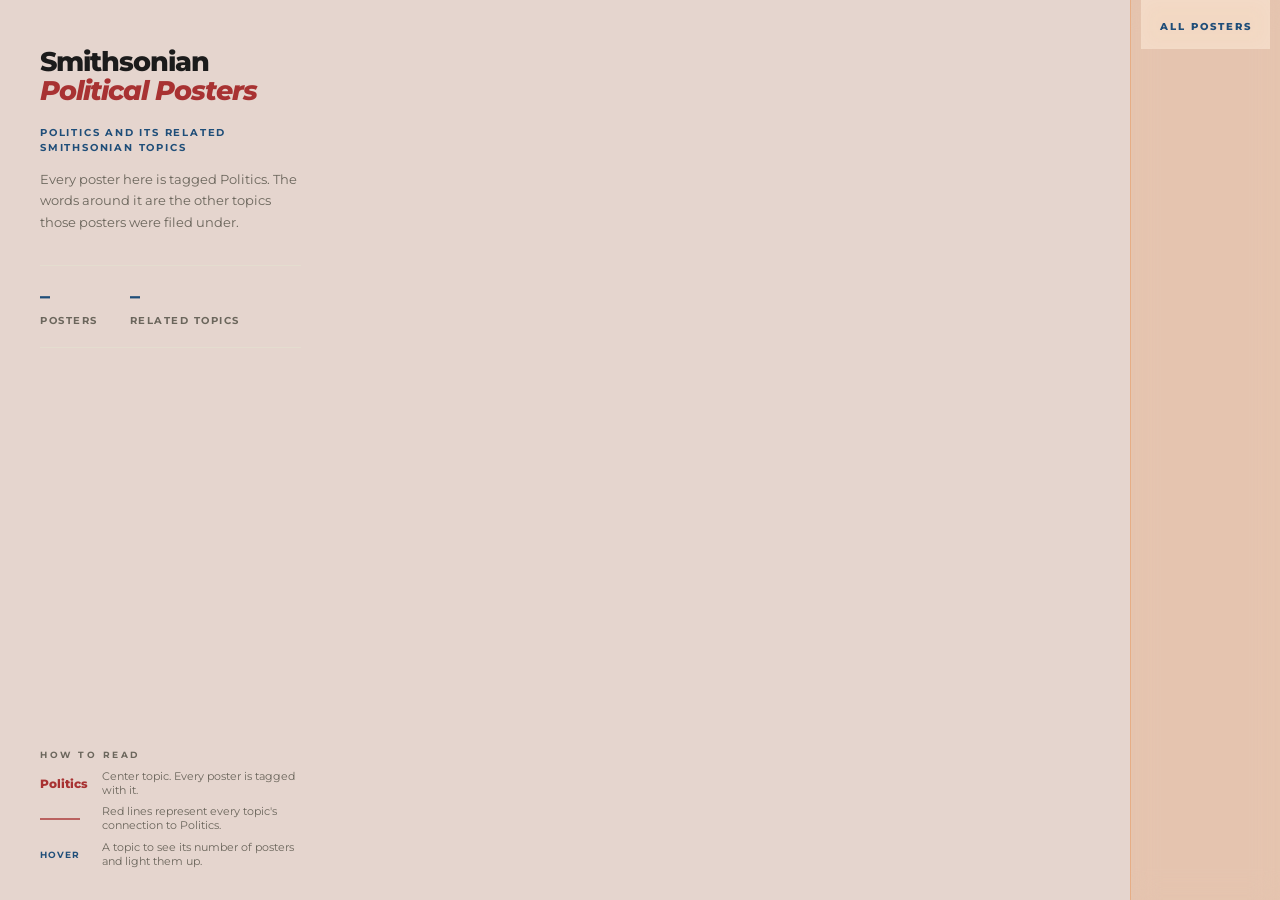
<file: index.html>
<!DOCTYPE html>
<html lang="en">

<head>

    <meta charset="UTF-8">
    <meta name="viewport" content="width=device-width, initial-scale=1">

    <title>  Smithsonian Political Posters</title>

    <!-- Montserrat = free fallback for Gotham (with italics) -->
    <link rel="preconnect" href="https://fonts.googleapis.com">
    <link rel="preconnect" href="https://fonts.gstatic.com" crossorigin>
    <link href="https://fonts.googleapis.com/css2?family=Montserrat:ital,wght@0,400;0,500;0,700;0,800;1,700;1,800&display=swap" rel="stylesheet">

    <!-- D3 -->
    <script src="https://d3js.org/d3.v7.min.js"></script>

    <!-- API key -->
    <script src="keys.0.js" defer></script>

    <!-- Main JavaScript -->
    <script src="topics.trial04.js" defer></script>

    <style>

        /* =========================================
           COLOUR: 60 - 30 - 10
           60%  primary    cream  (backgrounds)
           30%  secondary  blues  (text + most topic words)
           10%  accent     red + soft orange
           ========================================= */

        :root {
            --paper:  #E5D5CE;   /* 60 */
            --line:   #e4ddcf;

            --navy:   #1f4e79;   /* 30 */

            --red:    #a83232;   /* 10 */
            --orange: #e8701a;   /* 10 (supporting accent) */

            --ink:    #1b1b1b;
            --muted:  #6b665c;

            /* =====================================
               TYPE SCALE (biggest -> smallest)
               title > stats > visualization > body > subtitle label > legend
               ===================================== */

            /* title size is worked out from the left column width,
               so "Political Posters" always fits on one line */
            --fs-title: clamp(24px, calc((clamp(300px, 26vw, 420px) - 72px) / 9.6), 48px);
            --fs-stat:  clamp(20px, 1.55vw, 24px);
            --fs-sub:   clamp(10px, 0.75vw, 12px);
        }

        * { box-sizing: border-box; }

        html, body { height: 100%; }

        body {
            margin: 0;
            font-family: 'Gotham', 'Gotham SSm', 'Montserrat', 'Helvetica Neue', Arial, sans-serif;
            background: var(--paper);
            color: var(--ink);
            overflow: hidden;
        }


        /* =========================================
           PAGE LAYOUT: info | visualization | posters
           ========================================= */

        #page {
            height: 100vh;
            display: grid;
            grid-template-columns: clamp(300px, 26vw, 420px) minmax(0, 1fr) 150px;
        }


        /* =========================================
           LEFT PANEL (no divider line)
           ========================================= */

        #info {
            display: flex;
            flex-direction: column;
            padding: 48px 32px 24px 40px;
            overflow-y: auto;
            min-height: 0;
        }

        /* 1 */
        h1 {
            margin: 0 0 20px 0;
            font-size: var(--fs-title);
            line-height: 1.05;
            font-weight: 800;
            letter-spacing: -1px;
            white-space: nowrap;
        }

        h1 em {
            display: block;
            font-style: italic;
            font-weight: 800;
            color: var(--red);
            white-space: nowrap;
        }

        /* 2: small subtitle label */
        #subtitle {
            margin: 0 0 14px 0;
            font-size: var(--fs-sub);
            line-height: 1.5;
            font-weight: 700;
            letter-spacing: 1.8px;
            text-transform: uppercase;
            color: var(--navy);
            text-wrap: balance;
        }

        /* 3 */
        .description {
            margin: 0;
            font-size: 13px;
            line-height: 1.65;
            color: var(--muted);
        }


        /* 4: stats */

        .stats {
            display: flex;
            gap: 32px;
            margin: 32px 0 0 0;
            padding: 20px 0;
            border-top: 1px solid var(--line);
            border-bottom: 1px solid var(--line);
        }

        .stat .num {
            font-size: var(--fs-stat);
            font-weight: 800;
            line-height: 1;
            color: var(--navy);
        }

        .stat .lab {
            margin-top: 8px;
            font-size: 10px;
            font-weight: 700;
            letter-spacing: 1.5px;
            color: var(--muted);
        }


        /* 5: legend, no box, compact, at the bottom of the left side */

        .legend {
            margin-top: auto;
            padding-top: 24px;
        }

        .legend h2 {
            margin: 0 0 10px 0;
            font-size: 9px;
            font-weight: 700;
            letter-spacing: 2.5px;
            color: var(--muted);
        }

        .lg {
            display: grid;
            grid-template-columns: 52px 1fr;
            gap: 10px;
            align-items: center;
            margin-bottom: 7px;
            font-size: 10.5px;
            line-height: 1.35;
            color: var(--muted);
        }

        .key { display: flex; align-items: center; }

        .key.politics { font-size: 12px; font-weight: 800; color: var(--red); }

        .key.redline i {
            display: block;
            width: 40px;
            height: 2px;
            background: var(--red);
            opacity: 0.7;
        }

        .key.hover { font-size: 9px; font-weight: 700; letter-spacing: 1px; color: var(--navy); }


        /* =========================================
           CENTER: VISUALIZATION
           ========================================= */

        #network-container {
            min-width: 0;
            min-height: 0;
            height: 100vh;
            padding: 20px;
            overflow: hidden;
        }

        #network-container svg {
            width: 100%;
            height: 100%;
            display: block;
        }


        /* =========================================
           TOOLTIP (topic + number of posters)
           ========================================= */

        #tooltip {
            position: fixed;
            z-index: 100;
            pointer-events: none;
            opacity: 0;
            transition: opacity 0.12s;
            background: var(--ink);
            color: white;
            padding: 8px 12px;
            border-radius: 6px;
            font-size: 12px;
            line-height: 1.4;
            box-shadow: 0 4px 14px rgba(0, 0, 0, 0.25);
        }

        #tooltip b    { display: block; font-weight: 700; }
        #tooltip span { display: block; font-size: 11px; color: #ffd2ad; }


        /* =========================================
           RIGHT: ONE POSTER STRIP
           soft orange blur overlay (keeps its divider)
           ========================================= */

        .poster-strip {
            height: 100vh;
            overflow-y: auto;
            overflow-x: hidden;
            background: rgba(232, 112, 26, 0.17);
            -webkit-backdrop-filter: blur(14px);
            backdrop-filter: blur(14px);
            border-left: 1px solid rgba(232, 112, 26, 0.28);
            padding: 0 10px 16px 10px;
            position: relative;
            scrollbar-width: thin;
        }

        .strip-title {
            position: sticky;
            top: 0;
            z-index: 10;
            background: rgba(247, 226, 208, 0.78);
            -webkit-backdrop-filter: blur(10px);
            backdrop-filter: blur(10px);
            text-align: center;
            font-size: 10px;
            font-weight: 800;
            letter-spacing: 2px;
            color: var(--navy);
            padding: 20px 0 16px 0;
        }

        .poster-card {
            width: 100%;
            margin-bottom: 10px;
            padding: 3px;
            background: white;
            border: 2px solid transparent;
            border-radius: 4px;
            opacity: 0.8;
            transition: opacity 0.2s, border 0.2s, transform 0.2s;
        }

        .poster-card img {
            width: 100%;
            height: 100px;
            object-fit: cover;
            display: block;
            border-radius: 2px;
        }

        .poster-card.highlighted {
            opacity: 1;
            border: 3px solid var(--red);
            transform: scale(1.04);
            box-shadow: 0 3px 12px rgba(0, 0, 0, 0.25);
        }

        .poster-card.dimmed { opacity: 0.1; }


        /* =========================================
           SMALLER SCREENS
           ========================================= */

        @media (max-width: 1100px) {

            #page { grid-template-columns: 280px minmax(0, 1fr) 120px; }

            #info { padding: 32px 22px 20px 26px; }

            .poster-card img { height: 80px; }
        }

    </style>

</head>


<body>

    <div id="page">


        <!-- =====================================
             LEFT: reads top to bottom
             title > subtitle > description > stats > legend
             ===================================== -->

        <aside id="info">

            <h1>
                Smithsonian
                <em>Political Posters</em>
            </h1>

            <h2 id="subtitle">Politics and its related Smithsonian topics</h2>

            <p class="description">
                Every poster here is tagged Politics. The words around it are the
                other topics those posters were filed under.
            </p>

            <div class="stats">

                <div class="stat">
                    <div class="num" id="stat-posters">–</div>
                    <div class="lab">POSTERS</div>
                </div>

                <div class="stat">
                    <div class="num" id="stat-topics">–</div>
                    <div class="lab">RELATED TOPICS</div>
                </div>

            </div>


            <!-- legend: bottom-left, no box -->

            <div class="legend">

                <h2>HOW TO READ</h2>

                <div class="lg">
                    <div class="key politics">Politics</div>
                    <div>Center topic. Every poster is tagged with it.</div>
                </div>

                <div class="lg">
                    <div class="key redline"><i></i></div>
                    <div>Red lines represent every topic's connection to Politics.</div>
                </div>

                <div class="lg">
                    <div class="key hover">HOVER</div>
                    <div>A topic to see its number of posters and light them up.</div>
                </div>

            </div>

        </aside>


        <!-- =====================================
             CENTER: WORD CLOUD
             ===================================== -->

        <div id="network-container"></div>


        <!-- =====================================
             RIGHT: ALL POSTERS IN ONE STRIP
             ===================================== -->

        <div id="right-posters" class="poster-strip">
            <div class="strip-title">ALL POSTERS</div>
        </div>


    </div>

    <!-- hover label: topic + number of posters -->
    <div id="tooltip"></div>

</body>

</html>
</file>
